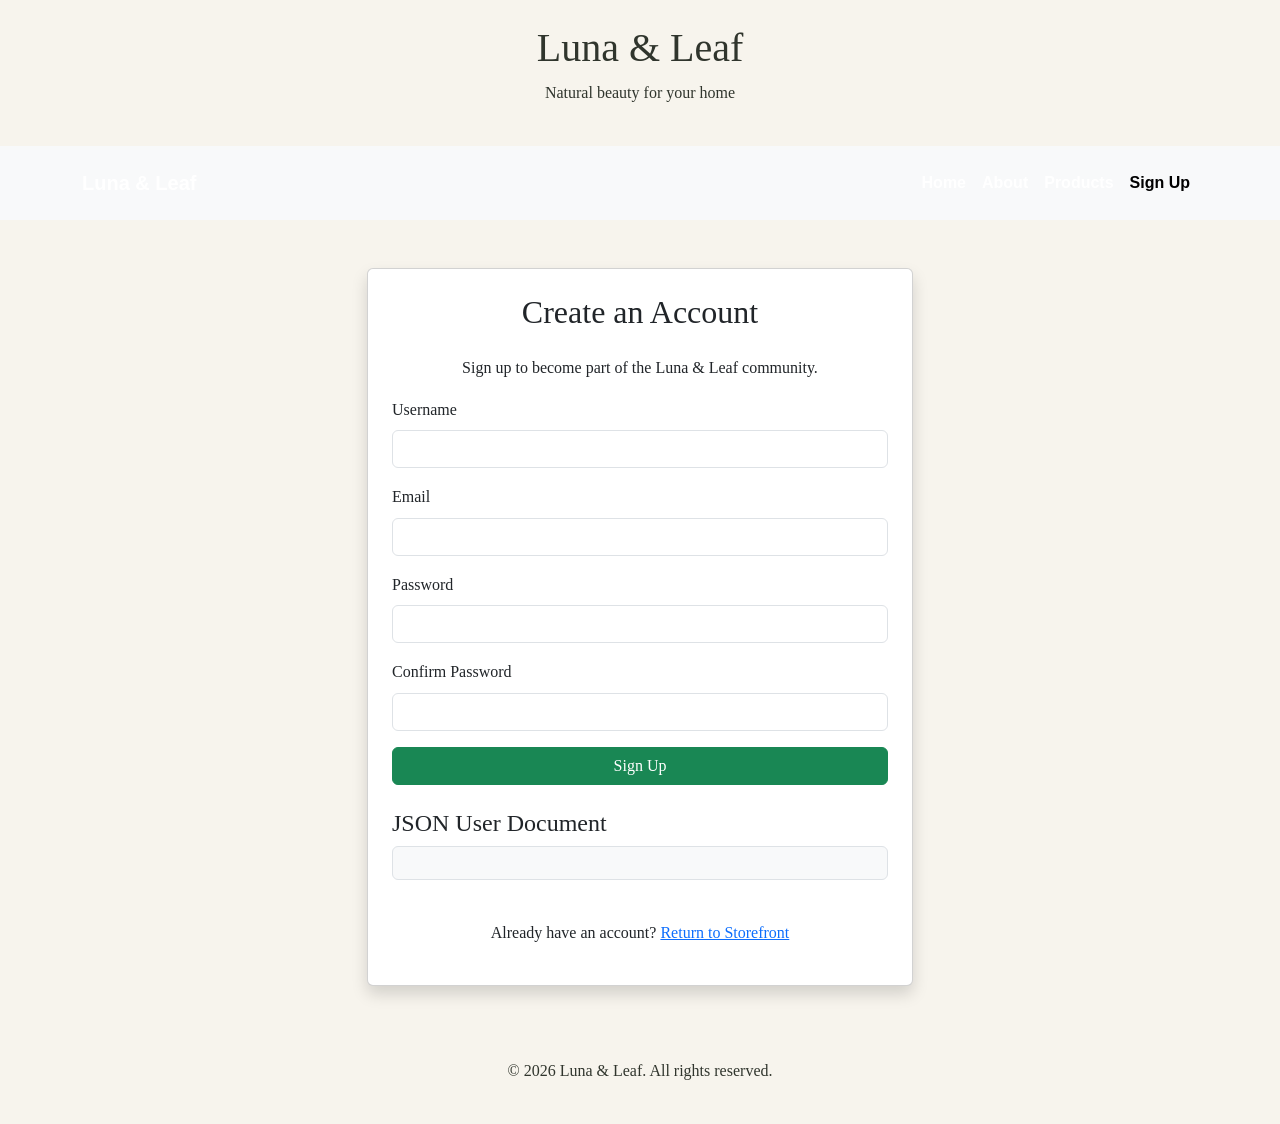
<file: signup.html>
<!DOCTYPE html>
<html lang="en">
<head>
    <meta charset="UTF-8">
    <meta name="viewport" content="width=device-width, initial-scale=1.0">
    <title>Luna & Leaf - Sign Up</title>

    <!-- Bootstrap CSS -->
    <link
        href="https://cdn.jsdelivr.net/npm/bootstrap@5.3.3/dist/css/bootstrap.min.css"
        rel="stylesheet">

    <link rel="stylesheet" href="styles.css">
</head>

<body>

    <!-- Header -->
    <header class="text-center py-4">
        <h1>Luna & Leaf</h1>
        <p>Natural beauty for your home</p>
    </header>

    <!-- Navigation -->
    <nav class="navbar navbar-expand-lg navbar-light bg-light">
        <div class="container">

            <a class="navbar-brand" href="index.html">
                Luna & Leaf
            </a>

            <button class="navbar-toggler"
                    type="button"
                    data-bs-toggle="collapse"
                    data-bs-target="#navbarNav">
                <span class="navbar-toggler-icon"></span>
            </button>

            <div class="collapse navbar-collapse" id="navbarNav">

                <ul class="navbar-nav ms-auto">

                    <li class="nav-item">
                        <a class="nav-link" href="index.html">
                            Home
                        </a>
                    </li>

                    <li class="nav-item">
                        <a class="nav-link" href="index.html#about">
                            About
                        </a>
                    </li>

                    <li class="nav-item">
                        <a class="nav-link" href="index.html#products">
                            Products
                        </a>
                    </li>

                    <li class="nav-item">
                        <a class="nav-link active" href="signup.html">
                            Sign Up
                        </a>
                    </li>

                </ul>

            </div>

        </div>
    </nav>

    <!-- Main Content -->
    <main class="container my-5">

        <div class="row justify-content-center">

            <div class="col-md-8 col-lg-6">

                <div class="card shadow p-4">

                    <h2 class="text-center mb-4">
                        Create an Account
                    </h2>

                    <p class="text-center">
                        Sign up to become part of the Luna & Leaf community.
                    </p>

                    <form id="signupForm">

                        <div class="mb-3">
                            <label for="username" class="form-label">
                                Username
                            </label>

                            <input type="text"
                                   class="form-control"
                                   id="username"
                                   onfocusout="validate(this)">
                        </div>

                        <div class="mb-3">
                            <label for="email" class="form-label">
                                Email
                            </label>

                            <input type="text"
                                   class="form-control"
                                   id="email"
                                   onfocusout="validate(this)">
                        </div>

                        <div class="mb-3">
                            <label for="password" class="form-label">
                                Password
                            </label>

                            <input type="password"
                                   class="form-control"
                                   id="password"
                                   onfocusout="validate(this)">
                        </div>

                        <div class="mb-3">
                            <label for="confirmPassword" class="form-label">
                                Confirm Password
                            </label>

                            <input type="password"
                                   class="form-control"
                                   id="confirmPassword"
                                   onfocusout="validate(this)">
                        </div>

                        <div class="d-grid">
                            <button type="button"
                                    class="btn btn-success"
                                    onclick="submitForm()">
                                Sign Up
                            </button>
                        </div>

                        <div class="mt-4">
                            <h4>JSON User Document</h4>

                            <pre id="jsonOutput"
                                 class="bg-light p-3 border rounded"></pre>
                        </div>

                    </form>

                    <div class="text-center mt-4">
                        <p>
                            Already have an account?

                            <a href="index.html">
                                Return to Storefront
                            </a>
                        </p>
                    </div>

                </div>

            </div>

        </div>

    </main>

    <!-- Footer -->
    <footer class="text-center py-4">
        <p>&copy; 2026 Luna & Leaf. All rights reserved.</p>
    </footer>

    <!-- Bootstrap JS -->
    <script src="https://cdn.jsdelivr.net/npm/bootstrap@5.3.3/dist/js/bootstrap.bundle.min.js"></script>

    <script>

        function validate(obj) {

            obj.classList.remove("error");

            if (obj.value.trim() === "") {
                obj.classList.add("error");
                return false;
            }

            if (obj.id === "email") {

                let emailPattern =
                    /^[^\s@]+@[^\s@]+\.[^\s@]+$/;

                if (!emailPattern.test(obj.value)) {
                    obj.classList.add("error");
                    return false;
                }
            }

            if (obj.id === "confirmPassword") {

                let pw =
                    document.getElementById("password").value;

                if (obj.value !== pw) {
                    obj.classList.add("error");
                    return false;
                }
            }

            return true;
        }

        function submitForm() {

            let fields =
                ["username", "email", "password", "confirmPassword"];

            let valid = true;

            fields.forEach(id => {

                let field =
                    document.getElementById(id);

                if (!validate(field)) {
                    valid = false;
                }

            });

            if (valid) {

                const shopper = {
                    username:
                        document.getElementById("username").value,

                    email:
                        document.getElementById("email").value,

                    password:
                        document.getElementById("password").value,

                    confirmPassword:
                        document.getElementById("confirmPassword").value
                };

                document.getElementById("jsonOutput").textContent =
                    JSON.stringify(shopper, null, 4);

            } else {

                alert(
                    "Please correct the highlighted fields."
                );

            }
        }

    </script>

</body>
</html>
</file>
<file: styles.css>
/* Luna & Leaf Storefront
   External CSS stylesheet
*/

/* General page styling */
* {
    box-sizing: border-box;
    margin: 0;
    padding: 0;
}

html {
    scroll-behavior: smooth;
}

body {
    font-family: Georgia, "Times New Roman", serif;
    background: #f7f4ed;
    color: #30352d;
    line-height: 1.6;
}

/* Header */
.site-header {
    text-align: center;
    padding: 42px 20px 30px;
    background: #e8e3d5;
}

.logo {
    font-size: 2.6rem;
    font-weight: bold;
    color: #4f5b45;
}

.site-header p {
    margin-top: 6px;
    font-family: Arial, Helvetica, sans-serif;
    font-size: 0.95rem;
}

/* Navigation bar */
.navbar {
    display: flex;
    justify-content: center;
    gap: 35px;
    padding: 16px;
    background: #30352d;
}

.navbar a {
    color: white;
    text-decoration: none;
    font-family: Arial, Helvetica, sans-serif;
    font-weight: bold;
}

.navbar a:hover {
    color: #d9cdb8;
}

/* Hero */
.hero {
    min-height: 440px;
    display: flex;
    align-items: center;
    justify-content: center;
    text-align: center;
    padding: 60px 20px;
    background:
        linear-gradient(rgba(247, 244, 237, 0.78), rgba(247, 244, 237, 0.78)),
        url("https://images.unsplash.com/photo-1497250681960-ef046c08a56e?auto=format&fit=crop&w=1600&q=80")
        center/cover;
}

.hero h1 {
    font-size: clamp(2.4rem, 6vw, 4.5rem);
    color: #3f4a39;
    margin-bottom: 18px;
}

.hero p {
    font-family: Arial, Helvetica, sans-serif;
}

.button {
    display: inline-block;
    padding: 13px 25px;
    border-radius: 4px;
    text-decoration: none;
    font-family: Arial, Helvetica, sans-serif;
    font-weight: bold;
    transition: transform 0.2s ease;
}

.button:hover {
    transform: translateY(-2px);
}

/* Product section */
.products {
    max-width: 1100px;
    margin: auto;
    padding: 70px 20px;
    text-align: center;
}

.products h2,
.about h2 {
    font-size: 2rem;
    margin-bottom: 35px;
    color: #4f5b45;
}

.product-grid {
    display: grid;
    grid-template-columns: repeat(3, 1fr);
    gap: 28px;
}

.product-card {
    background: white;
    border-radius: 10px;
    overflow: hidden;
    box-shadow: 0 4px 16px rgba(48, 53, 45, 0.12);
    text-align: left;
    transition: transform 0.25s ease;
}

.product-card:hover {
    transform: translateY(-5px);
}

.product-card img {
    width: 100%;
    height: 240px;
    object-fit: cover;
    display: block;
}

.product-info {
    padding: 22px;
}

.product-info h3 {
    color: #4f5b45;
    margin-bottom: 8px;
    font-size: 1.3rem;
}

.product-info p {
    font-family: Arial, Helvetica, sans-serif;
    font-size: 0.92rem;
    color: #62665e;
    margin-bottom: 15px;
}

.price {
    font-family: Arial, Helvetica, sans-serif;
    font-weight: bold;
}

/* About */
.about {
    padding: 65px 20px;
    text-align: center;
    background: #e8e3d5;
}

.about p {
    max-width: 700px;
    margin: auto;
    font-family: Arial, Helvetica, sans-serif;
}

/* Footer */
.site-footer {
    padding: 28px 20px;
    text-align: center;
    background: #30352d;
    color: white;
    font-family: Arial, Helvetica, sans-serif;
    font-size: 0.85rem;
}

.site-footer p + p {
    margin-top: 5px;
}

.error {
    border-color: red !important;
    color: red !important;
}
/* Responsive design */
@media (max-width: 750px) {
    .product-grid {
        grid-template-columns: 1fr;
    }

    .navbar {
        gap: 18px;
        flex-wrap: wrap;
    }


    .logo {
        font-size: 2.1rem;
    }
}
</file>
